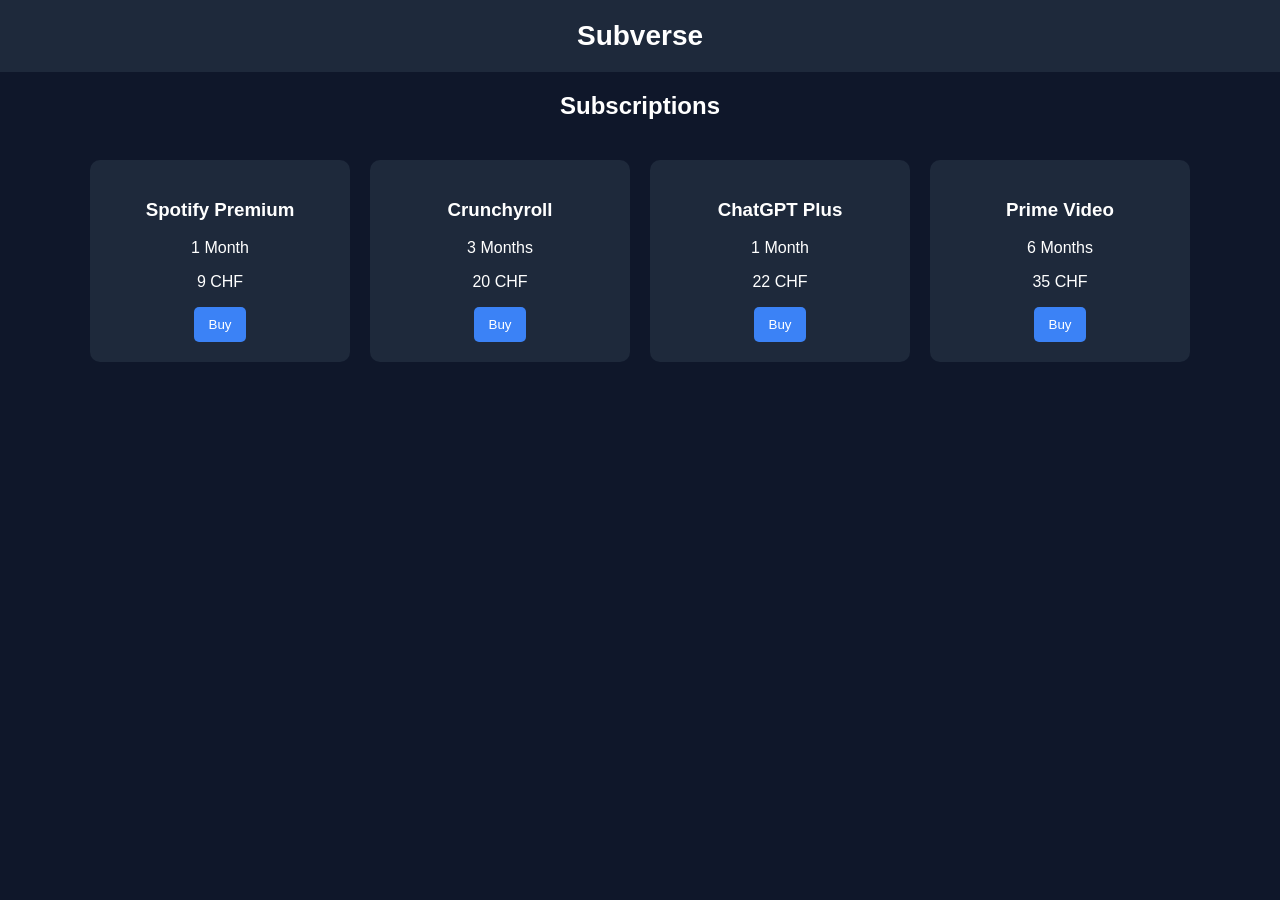
<file: Index.html>
<!DOCTYPE html>
<html lang="de">
<head>
<meta charset="UTF-8">
<title>Subverse</title>

<style>
body{
font-family: Arial;
background:#0f172a;
color:white;
text-align:center;
margin:0;
}

header{
padding:20px;
background:#1e293b;
font-size:28px;
font-weight:bold;
}

.container{
display:flex;
justify-content:center;
flex-wrap:wrap;
margin-top:40px;
gap:20px;
}

.card{
background:#1e293b;
padding:20px;
border-radius:10px;
width:220px;
}

button{
background:#3b82f6;
border:none;
padding:10px 15px;
border-radius:5px;
color:white;
cursor:pointer;
}

button:hover{
background:#2563eb;
}
</style>

</head>
<body>

<header>Subverse</header>

<h2>Subscriptions</h2>

<div class="container">

<div class="card">
<h3>Spotify Premium</h3>
<p>1 Month</p>
<p>9 CHF</p>
<button onclick="buy('Spotify 1 Month')">Buy</button>
</div>

<div class="card">
<h3>Crunchyroll</h3>
<p>3 Months</p>
<p>20 CHF</p>
<button onclick="buy('Crunchyroll 3 Months')">Buy</button>
</div>

<div class="card">
<h3>ChatGPT Plus</h3>
<p>1 Month</p>
<p>22 CHF</p>
<button onclick="buy('ChatGPT 1 Month')">Buy</button>
</div>

<div class="card">
<h3>Prime Video</h3>
<p>6 Months</p>
<p>35 CHF</p>
<button onclick="buy('Prime Video 6 Months')">Buy</button>
</div>

</div>

<script>
function buy(product){
alert("You selected: " + product);
}
</script>

</body>
</html>
</file>
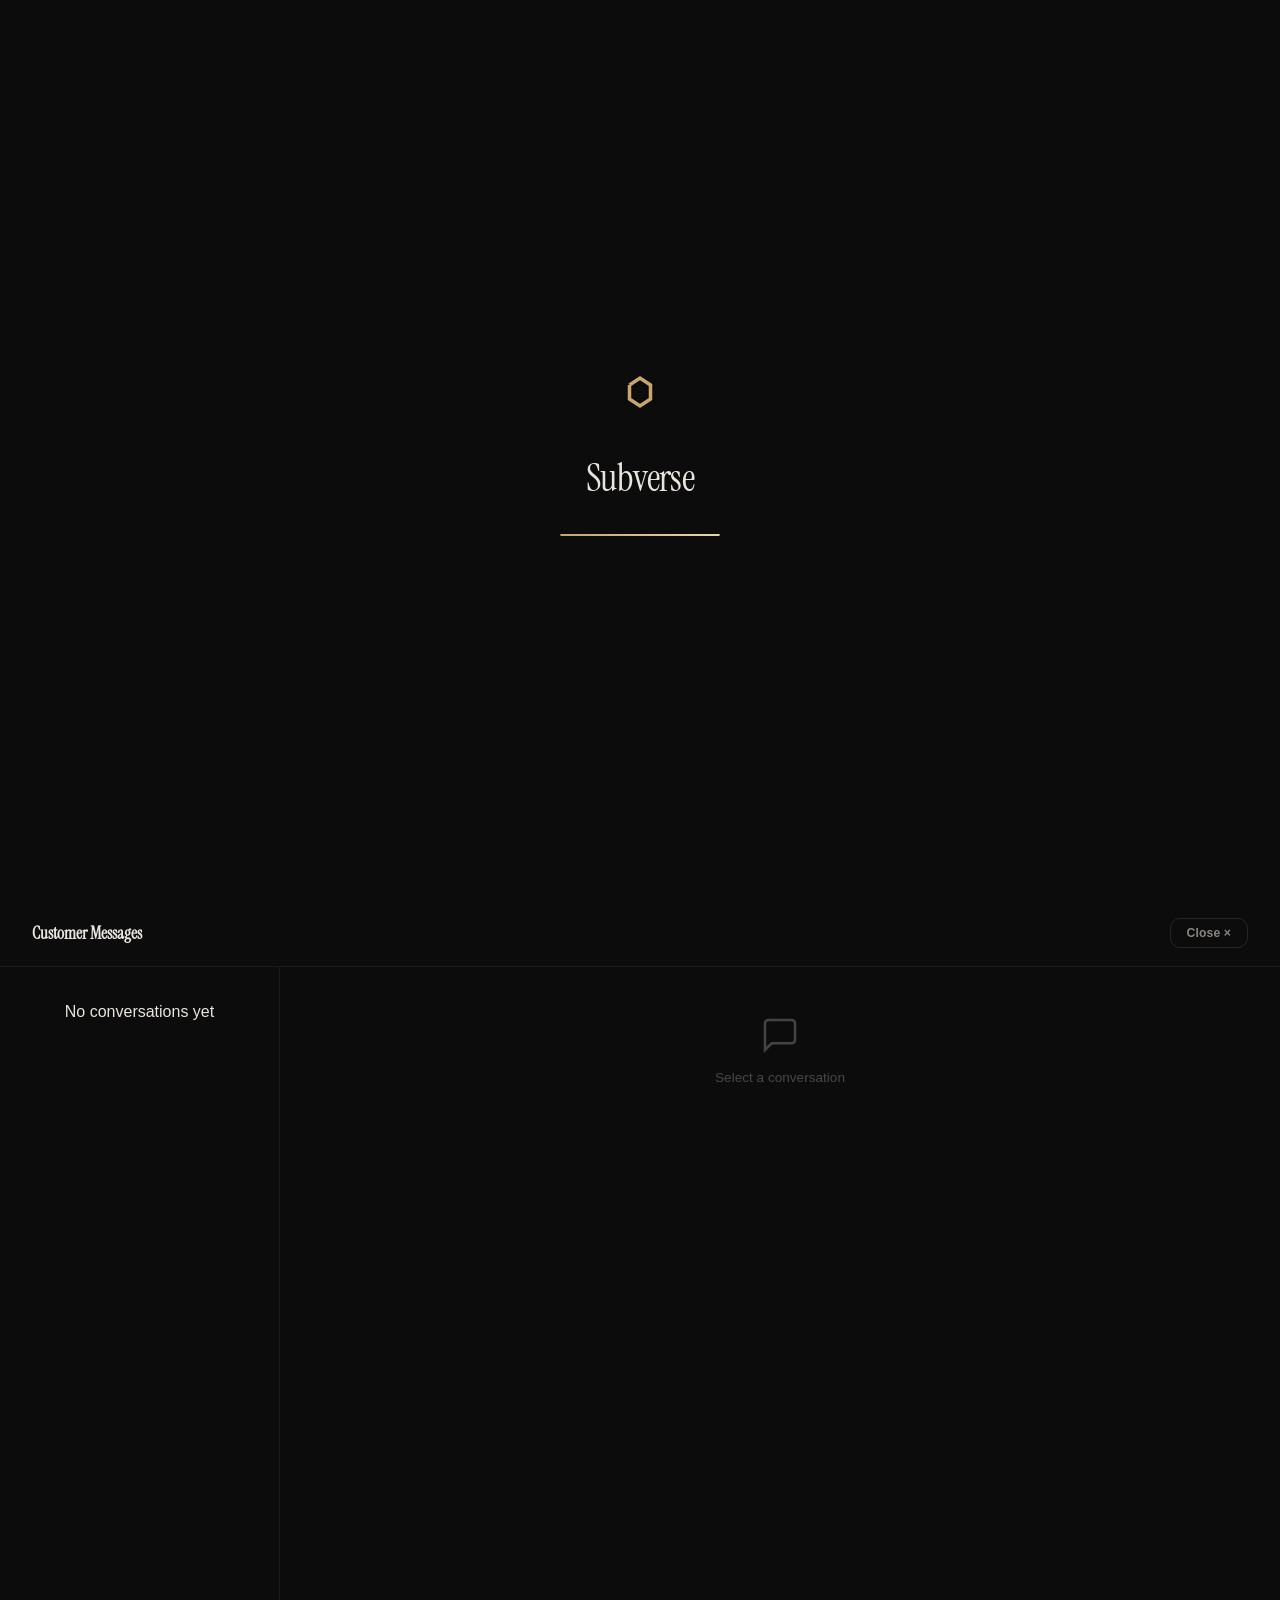
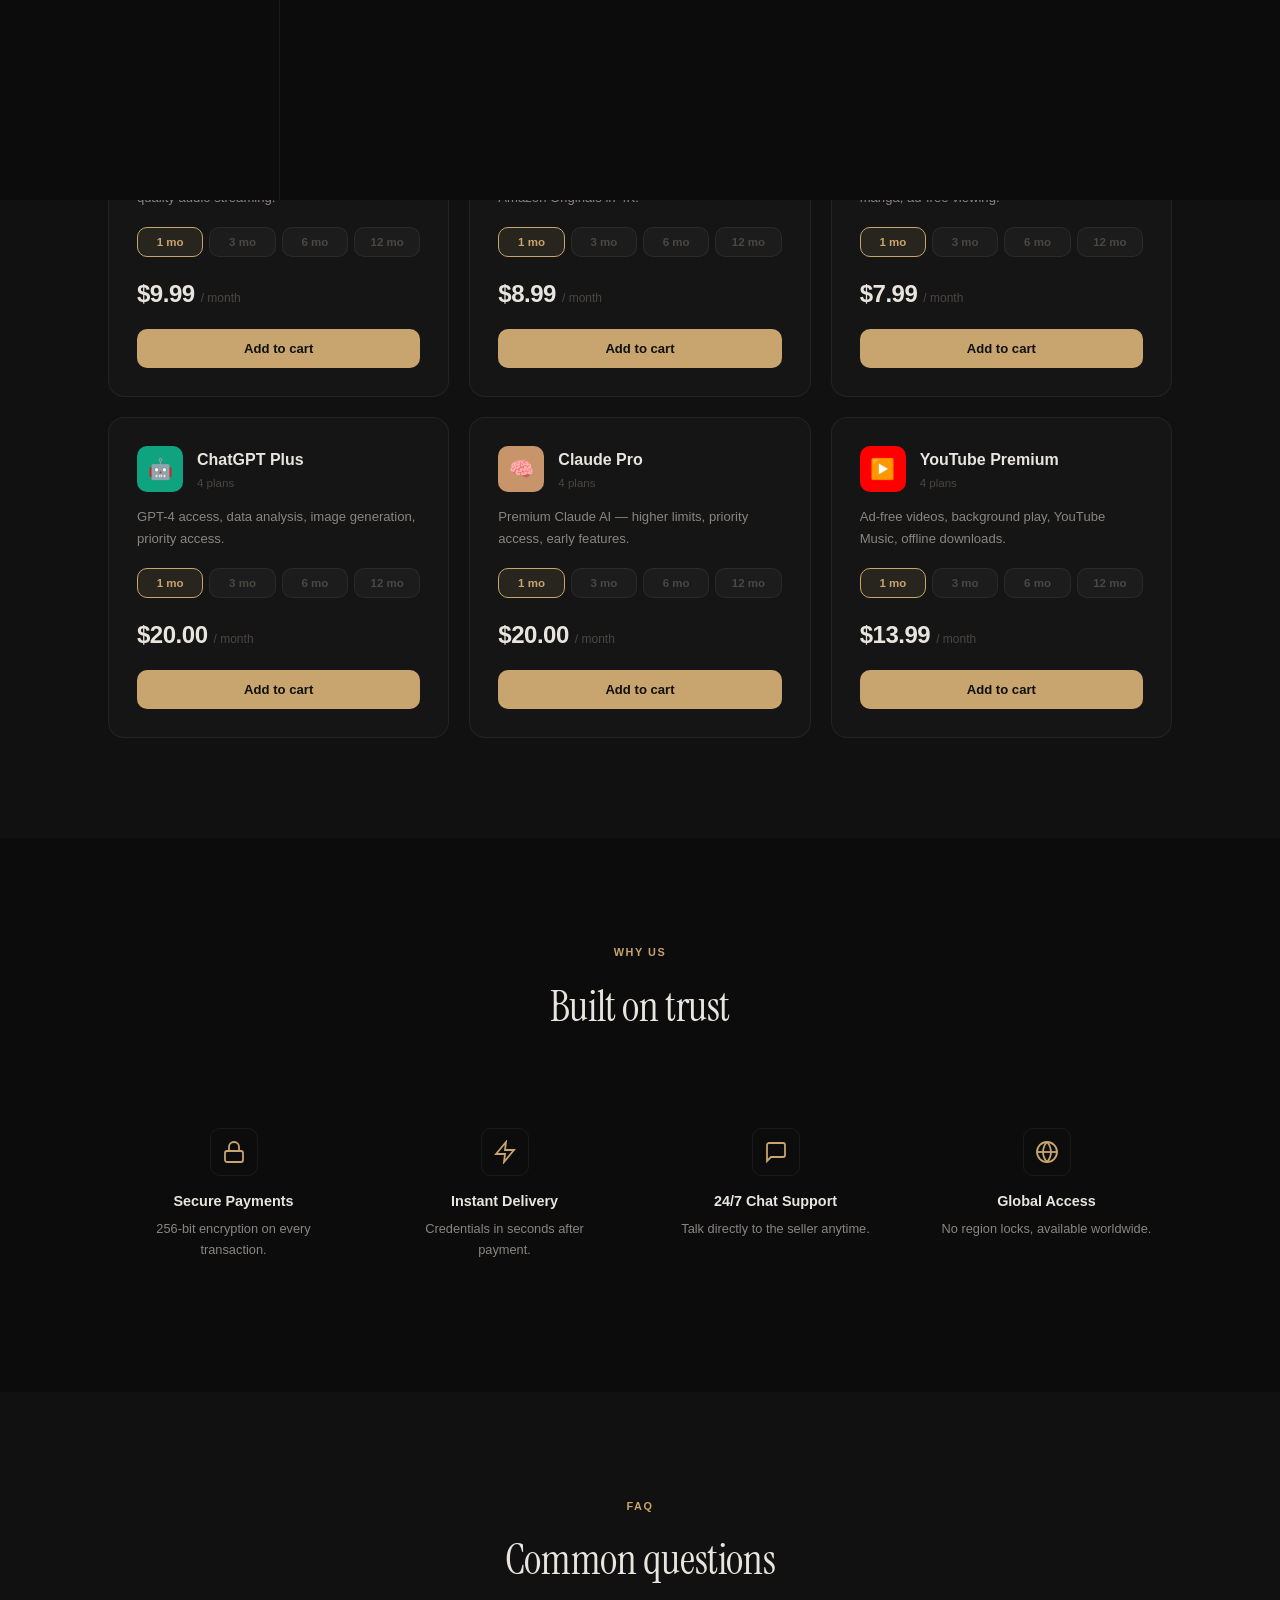
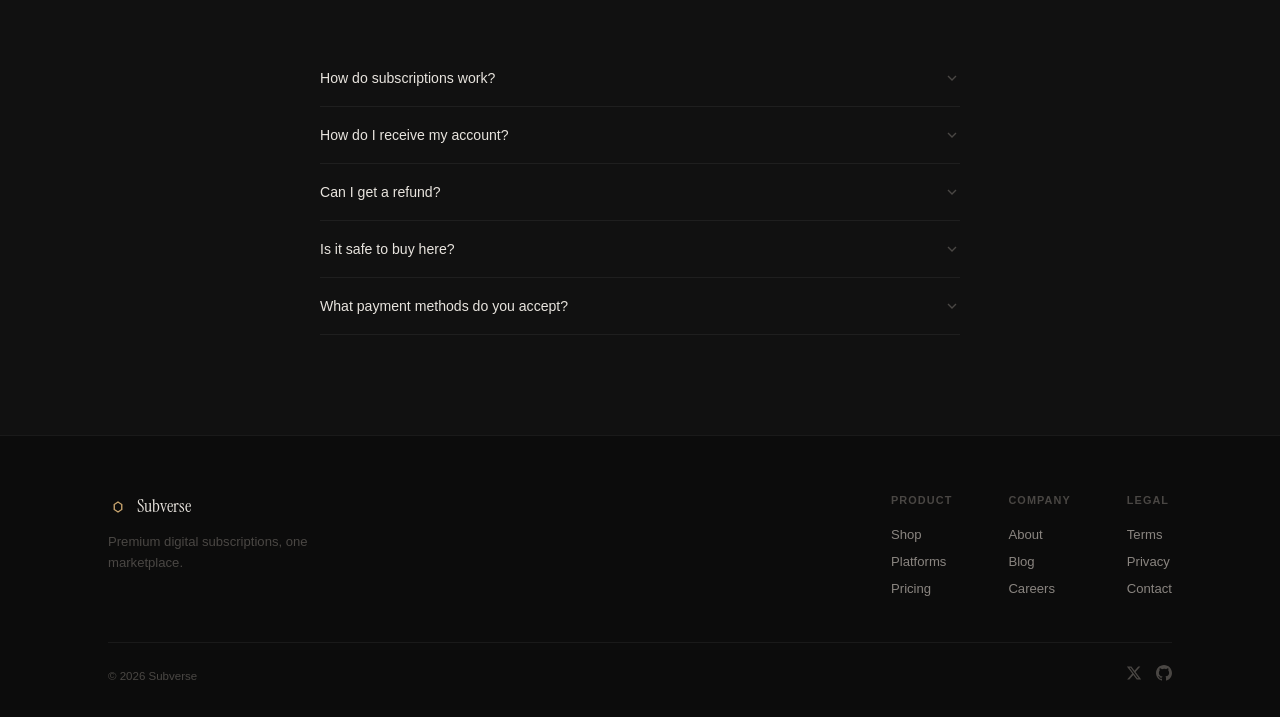
<file: index.html>
<!DOCTYPE html>
<html lang="en">
<head>
  <meta charset="UTF-8"/>
  <meta name="viewport" content="width=device-width,initial-scale=1.0"/>
  <title>Subverse</title>
  <link rel="icon" type="image/svg+xml" href="data:image/svg+xml,%3Csvg xmlns='http://www.w3.org/2000/svg' viewBox='0 0 32 32'%3E%3Crect width='32' height='32' rx='8' fill='%23c8a46e'/%3E%3Cpath d='M10 12L16 8L22 12V20L16 24L10 20Z' stroke='%23111' stroke-width='2.2' fill='none'/%3E%3C/svg%3E">
  <link rel="preconnect" href="https://fonts.googleapis.com">
  <link href="https://fonts.googleapis.com/css2?family=Instrument+Serif&family=General+Sans:wght@400;500;600;700&family=IBM+Plex+Mono:wght@400;500&display=swap" rel="stylesheet">
  <link rel="stylesheet" href="styles.css"/>
</head>
<body>

  <!-- ▸ INTRO -->
  <div class="intro" id="intro">
    <div class="intro-inner">
      <svg class="intro-mark" width="56" height="56" viewBox="0 0 32 32" fill="none">
        <path d="M10 12L16 8L22 12V20L16 24L10 20Z" stroke="#c8a46e" stroke-width="2" fill="none" class="draw"/>
      </svg>
      <div class="intro-wordmark">Subverse</div>
      <div class="intro-loader"><div class="intro-loader-fill"></div></div>
    </div>
  </div>

  <!-- ▸ NAV -->
  <nav class="nav" id="nav">
    <div class="nav-inner">
      <a href="#" class="nav-logo" onclick="event.preventDefault();window.scrollTo({top:0,behavior:'smooth'})">
        <svg width="22" height="22" viewBox="0 0 32 32" fill="none"><path d="M10 12L16 8L22 12V20L16 24L10 20Z" stroke="#c8a46e" stroke-width="2.2" fill="none"/></svg>
        <span>Subverse</span>
      </a>
      <div class="nav-center" id="navLinks">
        <a href="#shop">Shop</a>
        <a href="#platforms">Platforms</a>
        <a href="#trust">Why Us</a>
        <a href="#faq">FAQ</a>
      </div>
      <div class="nav-right">
        <button class="nav-btn gold" id="adminToggle" title="Admin"><svg width="18" height="18" viewBox="0 0 24 24" fill="none" stroke="currentColor" stroke-width="1.8"><circle cx="12" cy="12" r="3"/><path d="M19.4 15a1.65 1.65 0 0 0 .33 1.82l.06.06a2 2 0 0 1-2.83 2.83l-.06-.06a1.65 1.65 0 0 0-1.82-.33 1.65 1.65 0 0 0-1 1.51V21a2 2 0 0 1-4 0v-.09A1.65 1.65 0 0 0 9 19.4a1.65 1.65 0 0 0-1.82.33l-.06.06a2 2 0 0 1-2.83-2.83l.06-.06A1.65 1.65 0 0 0 4.68 15a1.65 1.65 0 0 0-1.51-1H3a2 2 0 0 1 0-4h.09A1.65 1.65 0 0 0 4.6 9a1.65 1.65 0 0 0-.33-1.82l-.06-.06a2 2 0 0 1 2.83-2.83l.06.06A1.65 1.65 0 0 0 9 4.68a1.65 1.65 0 0 0 1-1.51V3a2 2 0 0 1 4 0v.09a1.65 1.65 0 0 0 1 1.51 1.65 1.65 0 0 0 1.82-.33l.06-.06a2 2 0 0 1 2.83 2.83l-.06.06A1.65 1.65 0 0 0 19.4 9a1.65 1.65 0 0 0 1.51 1H21a2 2 0 0 1 0 4h-.09a1.65 1.65 0 0 0-1.51 1z"/></svg></button>
        <button class="nav-btn gold" id="ownerChatToggle" title="Customer Messages"><svg width="18" height="18" viewBox="0 0 24 24" fill="none" stroke="currentColor" stroke-width="1.8"><path d="M21 11.5a8.38 8.38 0 0 1-.9 3.8 8.5 8.5 0 0 1-7.6 4.7 8.38 8.38 0 0 1-3.8-.9L3 21l1.9-5.7a8.38 8.38 0 0 1-.9-3.8 8.5 8.5 0 0 1 4.7-7.6 8.38 8.38 0 0 1 3.8-.9h.5a8.48 8.48 0 0 1 8 8v.5z"/></svg><span class="dot-badge" id="ownerChatBadge"></span></button>
        <button class="nav-btn" id="chatToggle" title="Support Chat"><svg width="18" height="18" viewBox="0 0 24 24" fill="none" stroke="currentColor" stroke-width="1.8"><path d="M21 15a2 2 0 0 1-2 2H7l-4 4V5a2 2 0 0 1 2-2h14a2 2 0 0 1 2 2z"/></svg><span class="dot-badge" id="chatBadge"></span></button>
        <button class="nav-btn" id="cartToggle" title="Cart"><svg width="18" height="18" viewBox="0 0 24 24" fill="none" stroke="currentColor" stroke-width="1.8"><path d="M6 2L3 6v14a2 2 0 0 0 2 2h14a2 2 0 0 0 2-2V6l-3-4z"/><line x1="3" y1="6" x2="21" y2="6"/><path d="M16 10a4 4 0 0 1-8 0"/></svg><span class="num-badge" id="cartBadge"></span></button>
        <button class="nav-btn" id="accountToggle" title="Account"><svg width="18" height="18" viewBox="0 0 24 24" fill="none" stroke="currentColor" stroke-width="1.8"><path d="M20 21v-2a4 4 0 0 0-4-4H8a4 4 0 0 0-4 4v2"/><circle cx="12" cy="7" r="4"/></svg></button>
        <button class="hamburger" id="hamburger"><span></span><span></span></button>
      </div>
    </div>
  </nav>

  <!-- ▸ HERO -->
  <section class="hero" id="hero">
    <div class="hero-bg"><div class="hero-grain"></div><div class="hero-gradient"></div></div>
    <div class="hero-body">
      <p class="hero-eyebrow">Digital Subscription Marketplace</p>
      <h1>All your subscriptions.<br><em>One place.</em></h1>
      <p class="hero-desc">Premium digital subscriptions at unbeatable prices.<br>Instant delivery. Encrypted payments. Live seller chat.</p>
      <div class="hero-ctas">
        <a href="#shop" class="btn btn-gold">Browse Subscriptions</a>
        <a href="#shop" class="btn btn-ghost">Learn more ↓</a>
      </div>
    </div>
    <div class="hero-metrics">
      <div class="metric"><span>12K+</span><small>Users</small></div>
      <div class="metric"><span>50+</span><small>Services</small></div>
      <div class="metric"><span>99.9%</span><small>Uptime</small></div>
    </div>
  </section>

  <!-- ▸ PLATFORMS -->
  <section class="section" id="platforms">
    <div class="container">
      <div class="sec-head"><small>Platforms</small><h2>Premium services, instant access</h2></div>
      <div class="platform-row" id="platformGrid"></div>
    </div>
  </section>

  <!-- ▸ SHOP -->
  <section class="section alt" id="shop">
    <div class="container">
      <div class="sec-head"><small>Shop</small><h2>Choose your subscription</h2></div>
      <div class="shop-grid" id="shopGrid"></div>
    </div>
  </section>

  <!-- ▸ TRUST -->
  <section class="section" id="trust">
    <div class="container">
      <div class="sec-head"><small>Why us</small><h2>Built on trust</h2></div>
      <div class="trust-row">
        <div class="trust-item"><div class="ti-icon"><svg width="24" height="24" viewBox="0 0 24 24" fill="none" stroke="#c8a46e" stroke-width="1.8"><rect x="3" y="11" width="18" height="11" rx="2"/><path d="M7 11V7a5 5 0 0 1 10 0v4"/></svg></div><h3>Secure Payments</h3><p>256-bit encryption on every transaction.</p></div>
        <div class="trust-item"><div class="ti-icon"><svg width="24" height="24" viewBox="0 0 24 24" fill="none" stroke="#c8a46e" stroke-width="1.8"><polygon points="13 2 3 14 12 14 11 22 21 10 12 10 13 2"/></svg></div><h3>Instant Delivery</h3><p>Credentials in seconds after payment.</p></div>
        <div class="trust-item"><div class="ti-icon"><svg width="24" height="24" viewBox="0 0 24 24" fill="none" stroke="#c8a46e" stroke-width="1.8"><path d="M21 15a2 2 0 0 1-2 2H7l-4 4V5a2 2 0 0 1 2-2h14a2 2 0 0 1 2 2z"/></svg></div><h3>24/7 Chat Support</h3><p>Talk directly to the seller anytime.</p></div>
        <div class="trust-item"><div class="ti-icon"><svg width="24" height="24" viewBox="0 0 24 24" fill="none" stroke="#c8a46e" stroke-width="1.8"><circle cx="12" cy="12" r="10"/><line x1="2" y1="12" x2="22" y2="12"/><path d="M12 2a15.3 15.3 0 0 1 4 10 15.3 15.3 0 0 1-4 10 15.3 15.3 0 0 1-4-10 15.3 15.3 0 0 1 4-10z"/></svg></div><h3>Global Access</h3><p>No region locks, available worldwide.</p></div>
      </div>
    </div>
  </section>

  <!-- ▸ FAQ -->
  <section class="section alt" id="faq">
    <div class="container">
      <div class="sec-head"><small>FAQ</small><h2>Common questions</h2></div>
      <div class="faq-list">
        <div class="faq-item"><button class="faq-q"><span>How do subscriptions work?</span><svg width="16" height="16" viewBox="0 0 24 24" fill="none" stroke="currentColor" stroke-width="2"><polyline points="6 9 12 15 18 9"/></svg></button><div class="faq-a"><p>After purchasing, you receive login credentials or a code instantly via email and your dashboard.</p></div></div>
        <div class="faq-item"><button class="faq-q"><span>How do I receive my account?</span><svg width="16" height="16" viewBox="0 0 24 24" fill="none" stroke="currentColor" stroke-width="2"><polyline points="6 9 12 15 18 9"/></svg></button><div class="faq-a"><p>Credentials are delivered to your email and accessible from your Subverse dashboard. Usually under 60 seconds.</p></div></div>
        <div class="faq-item"><button class="faq-q"><span>Can I get a refund?</span><svg width="16" height="16" viewBox="0 0 24 24" fill="none" stroke="currentColor" stroke-width="2"><polyline points="6 9 12 15 18 9"/></svg></button><div class="faq-a"><p>24-hour refund policy for unused subscriptions. Chat with us for any issues.</p></div></div>
        <div class="faq-item"><button class="faq-q"><span>Is it safe to buy here?</span><svg width="16" height="16" viewBox="0 0 24 24" fill="none" stroke="currentColor" stroke-width="2"><polyline points="6 9 12 15 18 9"/></svg></button><div class="faq-a"><p>Bank-grade encryption, Stripe & PayPal, we never store payment info on our servers.</p></div></div>
        <div class="faq-item"><button class="faq-q"><span>What payment methods do you accept?</span><svg width="16" height="16" viewBox="0 0 24 24" fill="none" stroke="currentColor" stroke-width="2"><polyline points="6 9 12 15 18 9"/></svg></button><div class="faq-a"><p>Visa, Mastercard, PayPal, Apple Pay, Google Pay. Crypto coming soon.</p></div></div>
      </div>
    </div>
  </section>

  <!-- ▸ FOOTER -->
  <footer class="footer">
    <div class="container">
      <div class="footer-top">
        <div class="footer-brand">
          <a href="#" class="nav-logo"><svg width="20" height="20" viewBox="0 0 32 32" fill="none"><path d="M10 12L16 8L22 12V20L16 24L10 20Z" stroke="#c8a46e" stroke-width="2.2" fill="none"/></svg><span>Subverse</span></a>
          <p>Premium digital subscriptions, one marketplace.</p>
        </div>
        <div class="footer-links">
          <div><h4>Product</h4><a href="#shop">Shop</a><a href="#platforms">Platforms</a><a href="#">Pricing</a></div>
          <div><h4>Company</h4><a href="#">About</a><a href="#">Blog</a><a href="#">Careers</a></div>
          <div><h4>Legal</h4><a href="#">Terms</a><a href="#">Privacy</a><a href="#">Contact</a></div>
        </div>
      </div>
      <div class="footer-bottom"><p>&copy; 2026 Subverse</p>
        <div class="socials">
          <a href="#"><svg width="16" height="16" viewBox="0 0 24 24" fill="currentColor"><path d="M18.244 2.25h3.308l-7.227 8.26 8.502 11.24H16.17l-5.214-6.817L4.99 21.75H1.68l7.73-8.835L1.254 2.25H8.08l4.713 6.231zm-1.161 17.52h1.833L7.084 4.126H5.117z"/></svg></a>
          <a href="#"><svg width="16" height="16" viewBox="0 0 24 24" fill="currentColor"><path d="M12 0c-6.626 0-12 5.373-12 12 0 5.302 3.438 9.8 8.207 11.387.599.111.793-.261.793-.577v-2.234c-3.338.726-4.033-1.416-4.033-1.416-.546-1.387-1.333-1.756-1.333-1.756-1.089-.745.083-.729.083-.729 1.205.084 1.839 1.237 1.839 1.237 1.07 1.834 2.807 1.304 3.492.997.107-.775.418-1.305.762-1.604-2.665-.305-5.467-1.334-5.467-5.931 0-1.311.469-2.381 1.236-3.221-.124-.303-.535-1.524.117-3.176 0 0 1.008-.322 3.301 1.23A11.51 11.51 0 0 1 12 5.803c1.02.005 2.047.138 3.006.404 2.291-1.552 3.297-1.23 3.297-1.23.653 1.653.242 2.874.118 3.176.77.84 1.235 1.911 1.235 3.221 0 4.609-2.807 5.624-5.479 5.921.43.372.823 1.102.823 2.222v3.293c0 .319.192.694.801.576C20.566 21.797 24 17.3 24 12c0-6.627-5.373-12-12-12z"/></svg></a>
        </div>
      </div>
    </div>
  </footer>

  <!-- ▸ OVERLAY -->
  <div class="overlay" id="overlay"></div>

  <!-- ▸ CART -->
  <aside class="drawer" id="cartDrawer">
    <div class="drawer-head"><h2>Cart</h2><button class="nav-btn" id="cartClose"><svg width="18" height="18" viewBox="0 0 24 24" fill="none" stroke="currentColor" stroke-width="2"><line x1="18" y1="6" x2="6" y2="18"/><line x1="6" y1="6" x2="18" y2="18"/></svg></button></div>
    <div class="drawer-body" id="cartItems"><div class="empty-state" id="cartEmpty"><svg width="40" height="40" viewBox="0 0 24 24" fill="none" stroke="#444" stroke-width="1.5"><path d="M6 2L3 6v14a2 2 0 0 0 2 2h14a2 2 0 0 0 2-2V6l-3-4z"/><line x1="3" y1="6" x2="21" y2="6"/><path d="M16 10a4 4 0 0 1-8 0"/></svg><p>Your cart is empty</p></div></div>
    <div class="drawer-foot" id="cartFooter" style="display:none">
      <div class="cart-total"><span>Total</span><strong id="cartTotal">$0.00</strong></div>
      <button class="btn btn-gold full" onclick="startCheckout()">Checkout</button>
      <div class="pay-icons"><span>Stripe</span><span>PayPal</span><span>Apple Pay</span><span>Google Pay</span></div>
    </div>
  </aside>

  <!-- ▸ LOGIN -->
  <div class="modal" id="loginModal"><div class="modal-box">
    <button class="modal-x" id="loginClose"><svg width="18" height="18" viewBox="0 0 24 24" fill="none" stroke="currentColor" stroke-width="2"><line x1="18" y1="6" x2="6" y2="18"/><line x1="6" y1="6" x2="18" y2="18"/></svg></button>
    <h2>Welcome back</h2><p class="modal-sub">Sign in to manage your subscriptions</p>
    <div class="form-stack">
      <label>Email<input type="email" id="loginEmail" placeholder="you@email.com"/></label>
      <label>Password<input type="password" id="loginPass" placeholder="••••••••"/></label>
      <button class="btn btn-gold full" onclick="loginWithEmail()">Sign In</button>
      <div class="or-line"><span>or</span></div>
      <button class="btn btn-white full" onclick="loginWithGoogle()"><svg width="16" height="16" viewBox="0 0 24 24"><path d="M22.56 12.25c0-.78-.07-1.53-.2-2.25H12v4.26h5.92a5.06 5.06 0 0 1-2.2 3.32v2.77h3.57c2.08-1.92 3.28-4.74 3.28-8.1z" fill="#4285F4"/><path d="M12 23c2.97 0 5.46-.98 7.28-2.66l-3.57-2.77c-.98.66-2.23 1.06-3.71 1.06-2.86 0-5.29-1.93-6.16-4.53H2.18v2.84C3.99 20.53 7.7 23 12 23z" fill="#34A853"/><path d="M5.84 14.09c-.22-.66-.35-1.36-.35-2.09s.13-1.43.35-2.09V7.07H2.18C1.43 8.55 1 10.22 1 12s.43 3.45 1.18 4.93l2.85-2.22.81-.62z" fill="#FBBC05"/><path d="M12 5.38c1.62 0 3.06.56 4.21 1.64l3.15-3.15C17.45 2.09 14.97 1 12 1 7.7 1 3.99 3.47 2.18 7.07l3.66 2.84c.87-2.6 3.3-4.53 6.16-4.53z" fill="#EA4335"/></svg>Continue with Google</button>
    </div>
  </div></div>

  <!-- ▸ ADMIN AUTH -->
  <div class="modal" id="adminAuthModal"><div class="modal-box sm">
    <button class="modal-x" id="adminAuthClose"><svg width="18" height="18" viewBox="0 0 24 24" fill="none" stroke="currentColor" stroke-width="2"><line x1="18" y1="6" x2="6" y2="18"/><line x1="6" y1="6" x2="18" y2="18"/></svg></button>
    <div style="text-align:center;margin-bottom:20px"><svg width="36" height="36" viewBox="0 0 24 24" fill="none" stroke="#c8a46e" stroke-width="1.8"><rect x="3" y="11" width="18" height="11" rx="2"/><path d="M7 11V7a5 5 0 0 1 10 0v4"/></svg></div>
    <h2>Admin access</h2><p class="modal-sub">Enter your admin password</p>
    <label><input type="password" id="adminPassInput" placeholder="Password"/></label>
    <button class="btn btn-gold full" onclick="verifyAdminPassword()">Unlock</button>
    <p class="hint">Default: <code>subverse2026</code></p>
  </div></div>

  <!-- ▸ ADMIN PANEL -->
  <div class="panel" id="adminPanel"><div class="panel-inner">
    <div class="panel-bar"><h2>Admin Dashboard</h2><button class="btn btn-ghost btn-sm" id="adminClose">Close ×</button></div>
    <div class="panel-tabs"><button class="ptab active" data-tab="products">Products</button><button class="ptab" data-tab="add-product">+ Add New</button></div>
    <div class="panel-body ptab-content active" id="tab-products"><div id="adminProducts"></div></div>
    <div class="panel-body ptab-content" id="tab-add-product">
      <div class="form-card">
        <h3>New Subscription</h3>
        <div class="fg2"><label>Name<input type="text" id="newName" placeholder="Netflix Premium"/></label><label>Icon<input type="text" id="newIcon" placeholder="🎬" maxlength="4"/></label></div>
        <div class="fg2"><label>Color<input type="color" id="newColor" value="#E50914"/></label><label>Label<input type="text" id="newLabel" placeholder="Stream Movies"/></label></div>
        <label class="full">Description<textarea id="newDesc" rows="2" placeholder="What does this include?"></textarea></label>
        <h4>Pricing</h4>
        <div class="fg4"><label>1 mo<input type="number" id="newP1" step="0.01" placeholder="9.99"/></label><label>3 mo<input type="number" id="newP3" step="0.01" placeholder="26.99"/></label><label>6 mo<input type="number" id="newP6" step="0.01" placeholder="49.99"/></label><label>12 mo<input type="number" id="newP12" step="0.01" placeholder="89.99"/></label></div>
        <button class="btn btn-gold" onclick="adminAddProduct()">+ Add Product</button>
      </div>
    </div>
  </div></div>

  <!-- ▸ OWNER CHAT -->
  <div class="panel" id="ownerChatPanel"><div class="panel-inner">
    <div class="panel-bar"><h2>Customer Messages</h2><button class="btn btn-ghost btn-sm" id="ownerChatClose">Close ×</button></div>
    <div class="chat-layout">
      <div class="chat-sidebar" id="ownerConvoList"><div class="empty-state sm" id="ownerConvoEmpty">No conversations yet</div></div>
      <div class="chat-main" id="ownerActiveChat">
        <div class="empty-state" id="ownerChatPlaceholder"><svg width="40" height="40" viewBox="0 0 24 24" fill="none" stroke="#444" stroke-width="1.5"><path d="M21 15a2 2 0 0 1-2 2H7l-4 4V5a2 2 0 0 1 2-2h14a2 2 0 0 1 2 2z"/></svg><p>Select a conversation</p></div>
        <div class="chat-view" id="ownerChatView">
          <div class="chat-msgs" id="ownerChatMsgs"></div>
          <div class="chat-compose"><input type="text" id="ownerReplyInput" placeholder="Reply as seller…"/><button class="send-btn" id="ownerReplySend"><svg width="16" height="16" viewBox="0 0 24 24" fill="none" stroke="currentColor" stroke-width="2"><line x1="22" y1="2" x2="11" y2="13"/><polygon points="22 2 15 22 11 13 2 9 22 2"/></svg></button></div>
        </div>
      </div>
    </div>
  </div></div>

  <!-- ▸ CUSTOMER CHAT -->
  <div class="chat-widget" id="chatWindow">
    <div class="cw-head">
      <div class="cw-head-left"><div class="cw-avatar">S</div><div><strong>Subverse</strong><span class="cw-online">Online</span></div></div>
      <button class="nav-btn" id="chatClose"><svg width="16" height="16" viewBox="0 0 24 24" fill="none" stroke="currentColor" stroke-width="2"><line x1="18" y1="6" x2="6" y2="18"/><line x1="6" y1="6" x2="18" y2="18"/></svg></button>
    </div>
    <div class="cw-msgs" id="chatMessages"></div>
    <div class="chat-compose"><input type="text" id="chatInput" placeholder="Type a message…"/><button class="send-btn" id="chatSend"><svg width="16" height="16" viewBox="0 0 24 24" fill="none" stroke="currentColor" stroke-width="2"><line x1="22" y1="2" x2="11" y2="13"/><polygon points="22 2 15 22 11 13 2 9 22 2"/></svg></button></div>
  </div>

  <div class="toast" id="toast"></div>
  <script src="script.js"></script>
</body>
</html>
</file>
<file: styles.css>
/* ═══════════════════════════════════════════
   SUBVERSE — Luxury Noir Theme
   Warm dark palette · Gold accents · Refined
   ═══════════════════════════════════════════ */
:root {
  --bg: #0c0c0c;
  --bg2: #111111;
  --bg3: #181818;
  --card: #151515;
  --card-h: #1c1c1c;
  --gold: #c8a46e;
  --gold-dim: rgba(200,164,110,.1);
  --gold-mid: rgba(200,164,110,.2);
  --green: #5cb87a;
  --red: #d9534f;
  --text: #e8e4de;
  --text2: #8a8580;
  --text3: #4a4744;
  --border: rgba(255,255,255,.06);
  --border2: rgba(255,255,255,.1);
  --r: 10px;
  --r2: 16px;
  --tr: .22s cubic-bezier(.4,0,.2,1);
  --font: 'General Sans', -apple-system, sans-serif;
  --serif: 'Instrument Serif', Georgia, serif;
  --mono: 'IBM Plex Mono', monospace;
}
*,*::before,*::after{margin:0;padding:0;box-sizing:border-box}
html{scroll-behavior:smooth;scroll-padding-top:80px}
body{font-family:var(--font);background:var(--bg);color:var(--text);line-height:1.6;overflow-x:hidden;-webkit-font-smoothing:antialiased}
a{color:inherit;text-decoration:none}
button{font-family:inherit;cursor:pointer;border:none;background:none;color:inherit}
input,textarea{font-family:inherit}
.container{max-width:1120px;margin:0 auto;padding:0 28px}

/* ═══════ INTRO ═══════ */
.intro{position:fixed;inset:0;z-index:9999;background:var(--bg);display:flex;align-items:center;justify-content:center;transition:opacity .7s ease,visibility .7s ease}
.intro.done{opacity:0;visibility:hidden;pointer-events:none}
.intro-inner{text-align:center}
.intro-mark{margin-bottom:20px}
.draw{stroke-dasharray:200;stroke-dashoffset:200;animation:draw 1.6s ease forwards}
@keyframes draw{to{stroke-dashoffset:0}}
.intro-wordmark{font-family:var(--serif);font-size:2.4rem;letter-spacing:-.02em;color:var(--text);opacity:0;animation:fadeIn .8s ease .6s forwards}
.intro-loader{width:160px;height:2px;background:var(--border);border-radius:99px;margin:24px auto 0;overflow:hidden}
.intro-loader-fill{height:100%;width:0;background:linear-gradient(90deg,var(--gold),#e8d5b0);border-radius:99px;animation:fill 2.2s ease forwards}
@keyframes fill{to{width:100%}}
@keyframes fadeIn{to{opacity:1}}

/* ═══════ NAV ═══════ */
.nav{position:fixed;top:0;left:0;right:0;z-index:1000;transition:var(--tr)}
.nav::before{content:'';position:absolute;inset:0;background:rgba(12,12,12,.8);backdrop-filter:blur(24px);border-bottom:1px solid var(--border);transition:var(--tr)}
.nav.scrolled::before{background:rgba(12,12,12,.95)}
.nav-inner{position:relative;max-width:1120px;margin:0 auto;padding:0 28px;display:flex;align-items:center;justify-content:space-between;height:60px}
.nav-logo{display:flex;align-items:center;gap:9px;font-family:var(--serif);font-size:1.15rem}
.nav-center{display:flex;gap:36px}
.nav-center a{font-size:.82rem;font-weight:500;color:var(--text2);transition:var(--tr);letter-spacing:.01em}
.nav-center a:hover{color:var(--text)}
.nav-right{display:flex;align-items:center;gap:2px}
.nav-btn{width:38px;height:38px;display:flex;align-items:center;justify-content:center;border-radius:var(--r);color:var(--text2);transition:var(--tr);position:relative}
.nav-btn:hover{color:var(--text);background:var(--gold-dim)}
.nav-btn.gold{color:var(--gold)}
.dot-badge{position:absolute;top:8px;right:8px;width:7px;height:7px;border-radius:50%;background:var(--green);display:none}
.dot-badge.show{display:block}
.num-badge{position:absolute;top:5px;right:3px;background:var(--gold);color:var(--bg);font-size:.58rem;font-weight:700;min-width:15px;height:15px;border-radius:99px;display:none;align-items:center;justify-content:center;line-height:1}
.num-badge.show{display:flex}
.hamburger{display:none;width:38px;height:38px;align-items:center;justify-content:center;flex-direction:column;gap:5px}
.hamburger span{width:18px;height:1.5px;background:var(--text2);transition:var(--tr)}
.hamburger.active span:first-child{transform:rotate(45deg) translate(4px,4px)}
.hamburger.active span:last-child{transform:rotate(-45deg) translate(4px,-4px)}

/* ═══════ BTNS ═══════ */
.btn{display:inline-flex;align-items:center;gap:8px;padding:12px 28px;border-radius:var(--r);font-size:.84rem;font-weight:600;transition:var(--tr);letter-spacing:.01em}
.btn-gold{background:var(--gold);color:#111}
.btn-gold:hover{background:#d4b07a;transform:translateY(-1px);box-shadow:0 6px 24px rgba(200,164,110,.2)}
.btn-ghost{color:var(--text2);border:1px solid var(--border2)}
.btn-ghost:hover{color:var(--text);border-color:var(--text3);background:rgba(255,255,255,.03)}
.btn-white{background:#fff;color:#222;border:1px solid #ddd}
.btn-white:hover{background:#f5f5f5}
.btn-sm{padding:7px 16px;font-size:.76rem}
.full{width:100%;justify-content:center}

/* ═══════ HERO ═══════ */
.hero{position:relative;min-height:100vh;display:flex;flex-direction:column;align-items:center;justify-content:center;text-align:center;padding:140px 28px 60px;overflow:hidden}
.hero-bg{position:absolute;inset:0}
.hero-grain{position:absolute;inset:0;opacity:.35;background-image:url("data:image/svg+xml,%3Csvg viewBox='0 0 256 256' xmlns='http://www.w3.org/2000/svg'%3E%3Cfilter id='n'%3E%3CfeTurbulence type='fractalNoise' baseFrequency='.85' numOctaves='4' stitchTiles='stitch'/%3E%3C/filter%3E%3Crect width='100%25' height='100%25' filter='url(%23n)' opacity='.06'/%3E%3C/svg%3E");background-size:200px}
.hero-gradient{position:absolute;inset:0;background:radial-gradient(ellipse 50% 50% at 50% 35%,rgba(200,164,110,.06) 0%,transparent 70%)}
.hero-body{position:relative;max-width:660px;animation:heroIn .9s ease-out both}
@keyframes heroIn{from{opacity:0;transform:translateY(36px)}to{opacity:1;transform:translateY(0)}}
.hero-eyebrow{font-size:.72rem;font-weight:600;text-transform:uppercase;letter-spacing:.14em;color:var(--gold);margin-bottom:24px;opacity:0;animation:fadeIn .6s ease .3s forwards}
.hero h1{font-family:var(--serif);font-size:clamp(2.6rem,6vw,4.2rem);font-weight:400;letter-spacing:-.02em;line-height:1.1;margin-bottom:24px}
.hero h1 em{font-style:italic;color:var(--gold)}
.hero-desc{font-size:1rem;color:var(--text2);line-height:1.75;margin-bottom:40px}
.hero-ctas{display:flex;gap:14px;justify-content:center;flex-wrap:wrap}
.hero-metrics{position:relative;display:flex;gap:56px;margin-top:72px;padding-top:32px;border-top:1px solid var(--border);animation:heroIn .9s ease-out .3s both}
.metric span{display:block;font-size:1.5rem;font-weight:700;letter-spacing:-.03em}
.metric small{font-size:.72rem;color:var(--text3);text-transform:uppercase;letter-spacing:.08em}

/* ═══════ SECTIONS ═══════ */
.section{padding:100px 0}
.section.alt{background:var(--bg2)}
.sec-head{text-align:center;margin-bottom:56px}
.sec-head small{display:inline-block;font-size:.68rem;font-weight:600;text-transform:uppercase;letter-spacing:.14em;color:var(--gold);margin-bottom:12px}
.sec-head h2{font-family:var(--serif);font-size:clamp(1.8rem,3.5vw,2.6rem);font-weight:400;letter-spacing:-.01em}

/* ═══════ PLATFORMS ═══════ */
.platform-row{display:grid;grid-template-columns:repeat(auto-fill,minmax(160px,1fr));gap:14px}
.platform-card{background:var(--card);border:1px solid var(--border);border-radius:var(--r2);padding:28px 16px;text-align:center;transition:var(--tr);cursor:pointer}
.platform-card:hover{border-color:var(--gold-mid);transform:translateY(-3px);background:var(--card-h)}
.platform-card .p-icon{font-size:2rem;margin-bottom:10px;display:block}
.platform-card h3{font-size:.85rem;font-weight:600;margin-bottom:2px}
.platform-card p{font-size:.7rem;color:var(--text3)}

/* ═══════ SHOP ═══════ */
.shop-grid{display:grid;grid-template-columns:repeat(auto-fill,minmax(310px,1fr));gap:20px}
.prod-card{background:var(--card);border:1px solid var(--border);border-radius:var(--r2);padding:28px;display:flex;flex-direction:column;transition:var(--tr)}
.prod-card:hover{border-color:var(--gold-mid);background:var(--card-h)}
.pc-top{display:flex;align-items:center;gap:14px;margin-bottom:14px}
.pc-logo{width:46px;height:46px;border-radius:var(--r);display:flex;align-items:center;justify-content:center;font-size:1.25rem;color:#fff;flex-shrink:0}
.pc-top h3{font-size:1rem;font-weight:600}
.pc-top .sub{font-size:.72rem;color:var(--text3);margin-top:1px}
.pc-desc{font-size:.82rem;color:var(--text2);line-height:1.65;margin-bottom:18px;flex:1}
.dur-row{display:flex;gap:6px;margin-bottom:18px}
.dur{flex:1;padding:8px 0;border-radius:var(--r);font-size:.72rem;font-weight:600;text-align:center;background:rgba(255,255,255,.03);border:1px solid var(--border);color:var(--text3);transition:var(--tr)}
.dur:hover{border-color:var(--border2);color:var(--text2)}
.dur.on{background:var(--gold-dim);border-color:var(--gold);color:var(--gold)}
.pc-price{display:flex;align-items:baseline;gap:6px;margin-bottom:16px}
.pc-price .val{font-size:1.5rem;font-weight:700;letter-spacing:-.02em}
.pc-price .per{font-size:.75rem;color:var(--text3)}
.atc{width:100%;padding:12px;border-radius:var(--r);font-size:.82rem;font-weight:600;background:var(--gold);color:#111;transition:var(--tr);text-align:center}
.atc:hover{background:#d4b07a;transform:translateY(-1px)}
.atc.ok{background:var(--green);color:#fff}

/* ═══════ TRUST ═══════ */
.trust-row{display:grid;grid-template-columns:repeat(4,1fr);gap:20px}
.trust-item{text-align:center;padding:32px 20px}
.ti-icon{width:48px;height:48px;margin:0 auto 14px;border:1px solid var(--border);border-radius:var(--r);display:flex;align-items:center;justify-content:center}
.trust-item h3{font-size:.9rem;font-weight:600;margin-bottom:6px}
.trust-item p{font-size:.8rem;color:var(--text2);line-height:1.6}

/* ═══════ FAQ ═══════ */
.faq-list{max-width:640px;margin:0 auto}
.faq-item{border-bottom:1px solid var(--border);transition:var(--tr)}
.faq-q{width:100%;padding:20px 0;display:flex;justify-content:space-between;align-items:center;font-size:.88rem;font-weight:500;text-align:left;color:var(--text)}
.faq-q svg{flex-shrink:0;color:var(--text3);transition:var(--tr)}
.faq-item.open .faq-q svg{transform:rotate(180deg);color:var(--gold)}
.faq-a{max-height:0;overflow:hidden;transition:max-height .3s ease}
.faq-a p{padding:0 0 20px;font-size:.84rem;color:var(--text2);line-height:1.7}
.faq-item.open .faq-a{max-height:180px}

/* ═══════ FOOTER ═══════ */
.footer{border-top:1px solid var(--border);padding:56px 0 28px;background:var(--bg)}
.footer-top{display:flex;justify-content:space-between;gap:40px;margin-bottom:40px}
.footer-brand p{color:var(--text3);font-size:.82rem;margin-top:10px;max-width:260px}
.footer-links{display:flex;gap:56px}
.footer-links h4{font-size:.68rem;font-weight:600;text-transform:uppercase;letter-spacing:.1em;color:var(--text3);margin-bottom:12px}
.footer-links a{display:block;font-size:.82rem;color:var(--text2);padding:3px 0;transition:var(--tr)}
.footer-links a:hover{color:var(--text)}
.footer-bottom{display:flex;justify-content:space-between;align-items:center;border-top:1px solid var(--border);padding-top:20px}
.footer-bottom p{font-size:.72rem;color:var(--text3)}
.socials{display:flex;gap:14px}
.socials a{color:var(--text3);transition:var(--tr)}
.socials a:hover{color:var(--text)}

/* ═══════ OVERLAY / DRAWER ═══════ */
.overlay{position:fixed;inset:0;z-index:1100;background:rgba(0,0,0,.6);backdrop-filter:blur(6px);opacity:0;pointer-events:none;transition:opacity .3s ease}
.overlay.active{opacity:1;pointer-events:all}
.drawer{position:fixed;top:0;right:0;bottom:0;width:400px;max-width:100vw;z-index:1200;background:var(--bg2);border-left:1px solid var(--border);display:flex;flex-direction:column;transform:translateX(100%);transition:transform .35s var(--tr)}
.drawer.open{transform:translateX(0)}
.drawer-head{display:flex;justify-content:space-between;align-items:center;padding:20px 24px;border-bottom:1px solid var(--border)}
.drawer-head h2{font-family:var(--serif);font-size:1.1rem}
.drawer-body{flex:1;overflow-y:auto;padding:16px 24px}
.drawer-foot{padding:20px 24px;border-top:1px solid var(--border)}
.empty-state{display:flex;flex-direction:column;align-items:center;justify-content:center;padding:48px 24px;gap:12px;text-align:center}
.empty-state.sm{padding:32px 20px}
.empty-state p{color:var(--text3);font-size:.85rem}
.cart-total{display:flex;justify-content:space-between;align-items:center;margin-bottom:16px}
.cart-total span{color:var(--text2);font-size:.85rem}
.cart-total strong{font-size:1.2rem}
.pay-icons{display:flex;gap:8px;justify-content:center;margin-top:12px}
.pay-icons span{font-size:.65rem;color:var(--text3);padding:3px 10px;border:1px solid var(--border);border-radius:4px}
.cart-item{display:flex;align-items:center;gap:14px;padding:14px 0;border-bottom:1px solid var(--border)}
.ci-icon{width:40px;height:40px;border-radius:var(--r);display:flex;align-items:center;justify-content:center;font-size:1rem;color:#fff;flex-shrink:0}
.ci-info{flex:1}
.ci-info h4{font-size:.85rem;font-weight:600}
.ci-info span{font-size:.72rem;color:var(--text3)}
.ci-price{font-size:.88rem;font-weight:700;white-space:nowrap}
.ci-rm{width:26px;height:26px;border-radius:6px;display:flex;align-items:center;justify-content:center;color:var(--text3);transition:var(--tr);flex-shrink:0}
.ci-rm:hover{background:rgba(217,83,79,.15);color:var(--red)}

/* ═══════ MODAL ═══════ */
.modal{position:fixed;inset:0;z-index:1300;display:flex;align-items:center;justify-content:center;background:rgba(0,0,0,.75);backdrop-filter:blur(10px);opacity:0;pointer-events:none;transition:opacity .3s ease}
.modal.active{opacity:1;pointer-events:all}
.modal-box{background:var(--bg3);border:1px solid var(--border);border-radius:var(--r2);padding:40px;width:400px;max-width:90vw;position:relative;transform:scale(.96);transition:transform .3s ease}
.modal-box.sm{width:360px;padding:32px;text-align:center}
.modal.active .modal-box{transform:scale(1)}
.modal-x{position:absolute;top:16px;right:16px;width:30px;height:30px;border-radius:8px;display:flex;align-items:center;justify-content:center;color:var(--text3);transition:var(--tr)}
.modal-x:hover{background:rgba(255,255,255,.05)}
.modal-box h2{font-family:var(--serif);font-size:1.3rem;margin-bottom:4px}
.modal-sub{color:var(--text2);font-size:.82rem;margin-bottom:24px}
.form-stack{display:flex;flex-direction:column;gap:14px}
.form-stack label,.form-card label{display:block;font-size:.72rem;font-weight:500;color:var(--text2)}
.form-stack input,.form-card input,.form-card textarea{width:100%;padding:11px 14px;border-radius:var(--r);background:var(--bg);border:1px solid var(--border);color:var(--text);font-size:.85rem;margin-top:6px;outline:none;transition:var(--tr);resize:vertical}
.form-stack input:focus,.form-card input:focus,.form-card textarea:focus{border-color:var(--gold);box-shadow:0 0 0 3px var(--gold-dim)}
.or-line{display:flex;align-items:center;gap:16px}
.or-line::before,.or-line::after{content:'';flex:1;height:1px;background:var(--border)}
.or-line span{font-size:.72rem;color:var(--text3)}
.hint{margin-top:14px;font-size:.72rem;color:var(--text3)}
.hint code{font-family:var(--mono);background:var(--bg);padding:2px 8px;border-radius:4px;font-size:.68rem;color:var(--gold)}

/* ═══════ PANELS (Admin + Owner Chat) ═══════ */
.panel{position:fixed;inset:0;z-index:1400;background:var(--bg);transform:translateY(100%);transition:transform .4s cubic-bezier(.4,0,.2,1);overflow:hidden}
.panel.open{transform:translateY(0)}
.panel-inner{height:100%;display:flex;flex-direction:column}
.panel-bar{display:flex;justify-content:space-between;align-items:center;padding:18px 32px;border-bottom:1px solid var(--border)}
.panel-bar h2{font-family:var(--serif);font-size:1.05rem}
.panel-tabs{display:flex;gap:4px;padding:14px 32px 0;border-bottom:1px solid var(--border)}
.ptab{padding:9px 20px;font-size:.78rem;font-weight:600;color:var(--text3);border-bottom:2px solid transparent;transition:var(--tr)}
.ptab:hover{color:var(--text2)}
.ptab.active{color:var(--gold);border-bottom-color:var(--gold)}
.ptab-content{display:none;overflow-y:auto;padding:24px 32px}
.ptab-content.active{display:block;flex:1}
.form-card{background:var(--card);border:1px solid var(--border);border-radius:var(--r2);padding:32px;max-width:680px}
.form-card h3{font-family:var(--serif);font-size:1.05rem;margin-bottom:20px}
.form-card h4{font-size:.82rem;font-weight:600;margin:20px 0 10px;color:var(--text2)}
.fg2{display:grid;grid-template-columns:1fr 1fr;gap:14px;margin-bottom:14px}
.fg4{display:grid;grid-template-columns:repeat(4,1fr);gap:10px;margin-bottom:20px}
.admin-card{background:var(--card);border:1px solid var(--border);border-radius:var(--r2);padding:24px;margin-bottom:14px;transition:var(--tr)}
.admin-card:hover{border-color:var(--gold-mid)}
.ac-top{display:flex;align-items:center;gap:14px;margin-bottom:16px}
.ac-icon{width:42px;height:42px;border-radius:var(--r);display:flex;align-items:center;justify-content:center;font-size:1.15rem;color:#fff;flex-shrink:0}
.ac-info{flex:1}
.ac-info h3{font-size:.95rem;font-weight:600}
.ac-info span{font-size:.72rem;color:var(--text3)}
.ac-prices{display:grid;grid-template-columns:repeat(4,1fr);gap:10px}
.ac-prices label{font-size:.68rem;color:var(--text3);font-weight:500}
.ac-prices input{padding:8px 10px;border-radius:6px;background:var(--bg);border:1px solid var(--border);color:var(--text);font-size:.8rem;outline:none;transition:var(--tr);width:100%;margin-top:4px}
.ac-prices input:focus{border-color:var(--gold)}
.ac-btns{display:flex;gap:8px;margin-top:14px}
.ac-btns .sv{background:var(--green);color:#fff;padding:7px 18px;border-radius:6px;font-size:.75rem;font-weight:600;transition:var(--tr)}
.ac-btns .sv:hover{opacity:.85}
.ac-btns .dl{background:rgba(217,83,79,.1);color:var(--red);padding:7px 18px;border-radius:6px;font-size:.75rem;font-weight:600;transition:var(--tr);border:1px solid rgba(217,83,79,.15)}
.ac-btns .dl:hover{background:rgba(217,83,79,.2)}

/* ═══════ OWNER CHAT LAYOUT ═══════ */
.chat-layout{display:grid;grid-template-columns:280px 1fr;flex:1;overflow:hidden}
.chat-sidebar{border-right:1px solid var(--border);overflow-y:auto}
.convo-item{display:flex;align-items:center;gap:11px;padding:14px 18px;border-bottom:1px solid var(--border);cursor:pointer;transition:var(--tr)}
.convo-item:hover{background:rgba(255,255,255,.02)}
.convo-item.on{background:var(--gold-dim);border-left:3px solid var(--gold)}
.convo-av{width:34px;height:34px;border-radius:50%;background:var(--gold-dim);display:flex;align-items:center;justify-content:center;font-size:.78rem;font-weight:700;color:var(--gold);flex-shrink:0}
.convo-info{flex:1;min-width:0}
.convo-info h4{font-size:.82rem;font-weight:600;overflow:hidden;text-overflow:ellipsis;white-space:nowrap}
.convo-info p{font-size:.68rem;color:var(--text3);overflow:hidden;text-overflow:ellipsis;white-space:nowrap}
.convo-dot{width:7px;height:7px;border-radius:50%;background:var(--green);flex-shrink:0}
.chat-main{display:flex;flex-direction:column;overflow:hidden}
.chat-view{display:none;flex-direction:column;height:100%}
.chat-view.show{display:flex}
.chat-msgs{flex:1;overflow-y:auto;padding:20px;display:flex;flex-direction:column;gap:8px}

/* ═══════ CHAT BUBBLES (shared) ═══════ */
.bubble{max-width:78%;padding:10px 16px;border-radius:18px;font-size:.82rem;line-height:1.5}
.bubble.seller{align-self:flex-start;background:var(--bg3);border:1px solid var(--border);border-bottom-left-radius:4px}
.bubble.customer{align-self:flex-end;background:var(--gold);color:#111;border-bottom-right-radius:4px}
.bubble .ts{display:block;font-size:.6rem;margin-top:4px;opacity:.45}
.chat-compose{display:flex;gap:8px;padding:12px 16px;border-top:1px solid var(--border)}
.chat-compose input{flex:1;padding:10px 16px;border-radius:99px;background:var(--bg);border:1px solid var(--border);color:var(--text);font-size:.82rem;outline:none;transition:var(--tr)}
.chat-compose input:focus{border-color:var(--gold)}
.send-btn{width:38px;height:38px;border-radius:50%;background:var(--gold);color:#111;display:flex;align-items:center;justify-content:center;transition:var(--tr);flex-shrink:0}
.send-btn:hover{background:#d4b07a;transform:scale(1.05)}

/* ═══════ CHAT WIDGET ═══════ */
.chat-widget{position:fixed;bottom:24px;right:24px;z-index:1300;width:360px;max-width:calc(100vw - 48px);background:var(--bg2);border:1px solid var(--border);border-radius:var(--r2);overflow:hidden;box-shadow:0 12px 48px rgba(0,0,0,.5);transform:translateY(20px) scale(.96);opacity:0;pointer-events:none;transition:all .35s cubic-bezier(.4,0,.2,1)}
.chat-widget.open{transform:translateY(0) scale(1);opacity:1;pointer-events:all}
.cw-head{display:flex;justify-content:space-between;align-items:center;padding:14px 18px;border-bottom:1px solid var(--border);background:var(--bg)}
.cw-head-left{display:flex;align-items:center;gap:10px}
.cw-avatar{width:32px;height:32px;border-radius:50%;background:var(--gold);color:#111;display:flex;align-items:center;justify-content:center;font-weight:700;font-size:.78rem}
.cw-head-left strong{font-size:.85rem;display:block}
.cw-online{font-size:.65rem;color:var(--green)}
.cw-msgs{height:300px;overflow-y:auto;padding:18px;display:flex;flex-direction:column;gap:8px}

/* ═══════ TOAST ═══════ */
.toast{position:fixed;bottom:32px;left:50%;transform:translateX(-50%) translateY(80px);z-index:9999;background:var(--bg3);border:1px solid var(--border);padding:13px 26px;border-radius:var(--r);font-size:.82rem;font-weight:500;box-shadow:0 12px 40px rgba(0,0,0,.5);opacity:0;transition:all .4s cubic-bezier(.4,0,.2,1);white-space:nowrap}
.toast.show{transform:translateX(-50%) translateY(0);opacity:1}

/* ═══════ RESPONSIVE ═══════ */
@media(max-width:1024px){
  .trust-row{grid-template-columns:repeat(2,1fr)}
  .footer-top{flex-direction:column}
  .chat-layout{grid-template-columns:220px 1fr}
  .ac-prices,.fg4{grid-template-columns:1fr 1fr}
}
@media(max-width:768px){
  .nav-center{display:none}
  .hamburger{display:flex}
  .nav-center.mob{display:flex;flex-direction:column;position:absolute;top:60px;left:0;right:0;background:rgba(12,12,12,.98);backdrop-filter:blur(20px);padding:20px 28px;gap:16px;border-bottom:1px solid var(--border)}
  .shop-grid{grid-template-columns:1fr}
  .trust-row{grid-template-columns:1fr 1fr}
  .hero-metrics{flex-direction:column;gap:20px}
  .footer-links{flex-wrap:wrap;gap:32px}
  .footer-bottom{flex-direction:column;gap:12px}
  .chat-layout{grid-template-columns:1fr}
  .chat-sidebar{border-right:none;border-bottom:1px solid var(--border);max-height:180px}
  .panel-bar{padding:16px 20px}
  .ptab-content{padding:20px}
  .fg2{grid-template-columns:1fr}
}
@media(max-width:480px){
  .drawer{width:100vw}
  .hero{padding:110px 20px 50px}
  .section{padding:72px 0}
  .dur-row{flex-wrap:wrap}
  .dur{min-width:calc(50% - 4px)}
}
::-webkit-scrollbar{width:5px}
::-webkit-scrollbar-track{background:transparent}
::-webkit-scrollbar-thumb{background:var(--text3);border-radius:3px}
</file>
